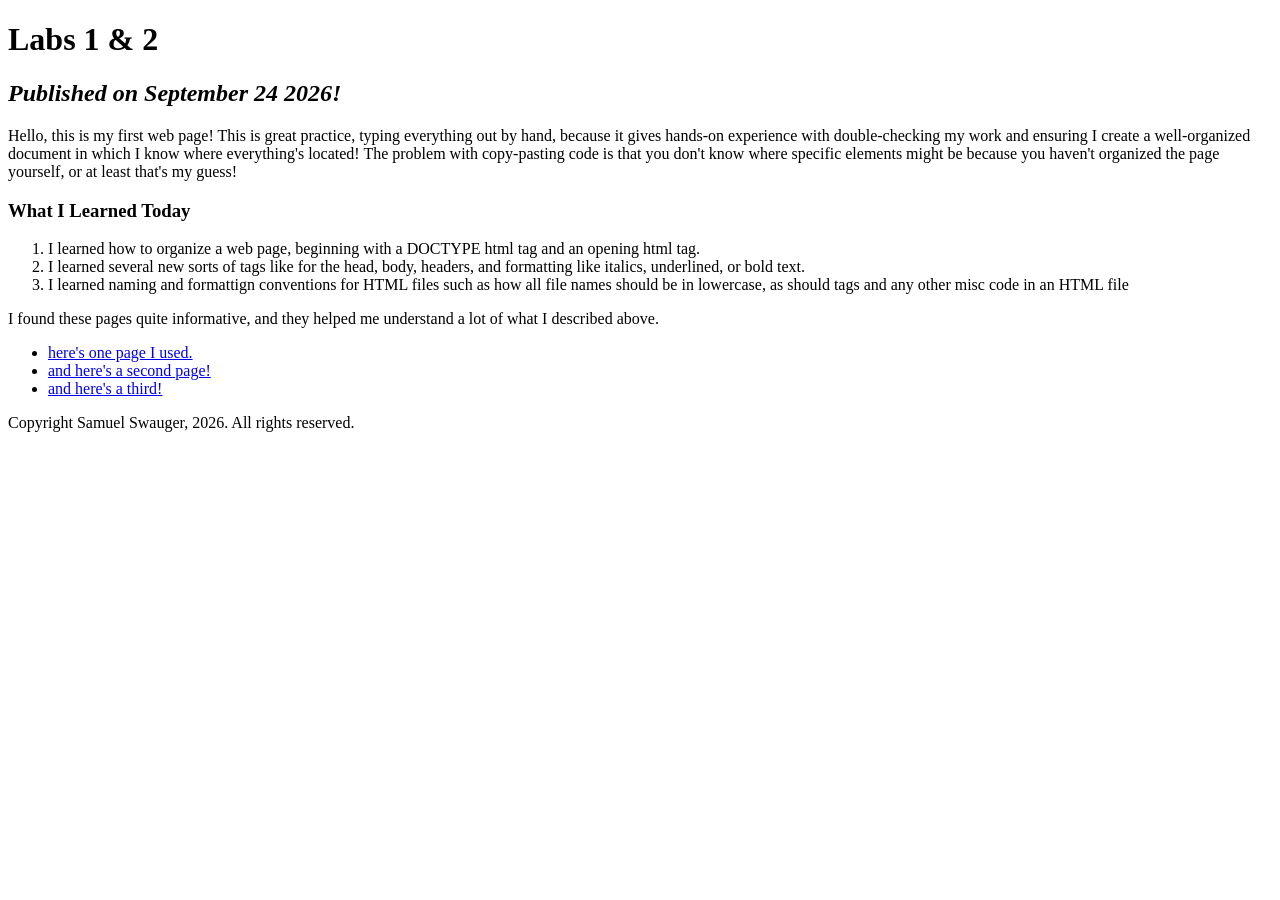
<file: lab02/index.html>
<!DOCTYPE html>
<html lang="en">
    <head><meta charset="UTF-8"><title>Learning Web Standards</title></head>
    <body><header><h1>Labs 1 & 2</h1></header>
    <h2><i>Published on September 24 2026!</i></h2>
    <main>
    <p>Hello, this is my first web page! This is great practice, typing everything out by hand, because it gives hands-on experience with double-checking my work and ensuring I create a well-organized document in which I know where everything's located! The problem with copy-pasting code is that you don't know where specific elements might be because you haven't organized the page yourself, or at least that's my guess!</p>
    <article>
    <h3><b>What I Learned Today</b></h3>
    <ol>
        <li>I learned how to organize a web page, beginning with a DOCTYPE html tag and an opening html tag.</li>
        <li>I learned several new sorts of tags like for the head, body, headers, and formatting like italics, underlined, or bold text.</li>
        <li>I learned naming and formattign conventions for HTML files such as how all file names should be in lowercase, as should tags and any other misc code in an HTML file</li>

    </ol>
<p>I found these pages quite informative, and they helped me understand a lot of what I described above.</p>
<ul>
    <li><a href="https://opencontent.ccbcmd.edu/csit121/chapter/html-notes/">here's one page I used.</a></li>
    <li><a href="https://opencontent.ccbcmd.edu/csit121/chapter/structuring-text/">and here's a second page!</a></li>
    <li><a href="https://opencontent.ccbcmd.edu/csit121/chapter/introduction-to-html-basics/">and here's a third!</a></li>
</ul>
</article>
</main>
<footer>Copyright Samuel Swauger, 2026. All rights reserved.</footer>
</body>

</html>
</file>
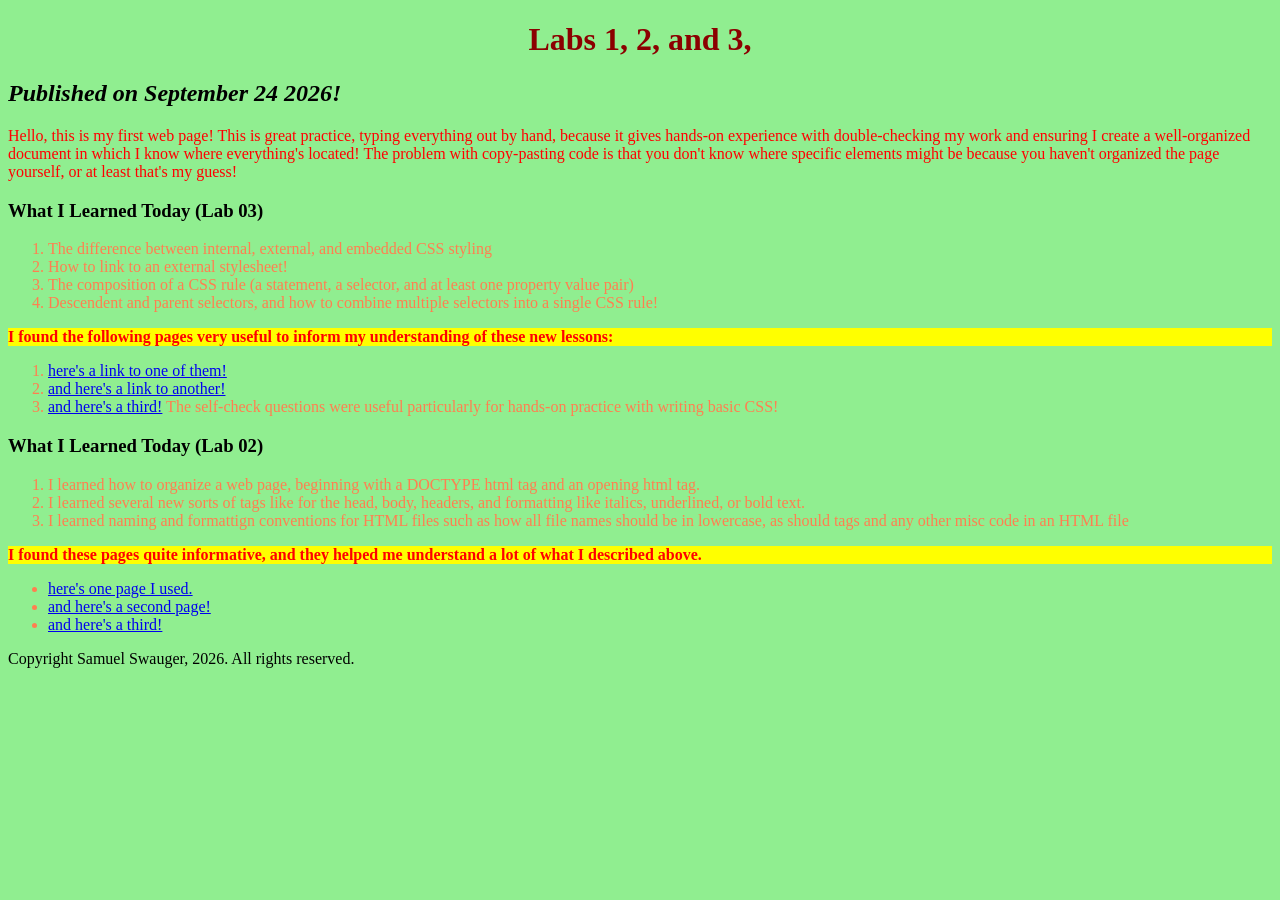
<file: lab03/index.html>
<!DOCTYPE html>
<html lang="en">
    <head><meta charset="UTF-8"><title>Learning Web Standards</title>
    <link rel="stylesheet" href="style.css">
</head>
    <body><header><h1 id="heading">Labs 1, 2, and 3,</h1></header>
    <h2><i>Published on September 24 2026!</i></h2>
    <main>
    <p>Hello, this is my first web page! This is great practice, typing everything out by hand, because it gives hands-on experience with double-checking my work and ensuring I create a well-organized document in which I know where everything's located! The problem with copy-pasting code is that you don't know where specific elements might be because you haven't organized the page yourself, or at least that's my guess!</p>
    <article>
        <h3><b>What I Learned Today (Lab 03)</b></h3>
        <ol>
            <li>The difference between internal, external, and embedded CSS styling</li>
            <li>How to link to an external stylesheet!</li>
            <li>The composition of a CSS rule (a statement, a selector, and at least one property value pair)</li>
            <li>Descendent and parent selectors, and how to combine multiple selectors into a single CSS rule!</li>

        </ol>
        <p class="highlight">I found  the following pages very useful to inform my understanding of these new lessons:</p>
        <ol>
            <li><a href="https://opencontent.ccbcmd.edu/csit121/chapter/css-notes/">here's a link to one of them!</a></li>
            <li><a href="https://opencontent.ccbcmd.edu/csit121/chapter/introduction-to-css/">and here's a link to another!</a></li>
            <li><a href="https://opencontent.ccbcmd.edu/csit121/chapter/self-check-questions-4/">and here's a third!</a> The self-check questions were useful particularly for hands-on practice with writing basic CSS!</li>
        </ol>
    <h3><b>What I Learned Today (Lab 02)</b></h3>
    <ol>
        <li>I learned how to organize a web page, beginning with a DOCTYPE html tag and an opening html tag.</li>
        <li>I learned several new sorts of tags like for the head, body, headers, and formatting like italics, underlined, or bold text.</li>
        <li>I learned naming and formattign conventions for HTML files such as how all file names should be in lowercase, as should tags and any other misc code in an HTML file</li>

    </ol>
<p class="highlight">I found these pages quite informative, and they helped me understand a lot of what I described above.</p>
<ul>
    <li><a href="https://opencontent.ccbcmd.edu/csit121/chapter/html-notes/">here's one page I used.</a></li>
    <li><a href="https://opencontent.ccbcmd.edu/csit121/chapter/structuring-text/">and here's a second page!</a></li>
    <li><a href="https://opencontent.ccbcmd.edu/csit121/chapter/introduction-to-html-basics/">and here's a third!</a></li>
</ul>
</article>
</main>
<footer>Copyright Samuel Swauger, 2026. All rights reserved.</footer>
</body>

</html>
</file>
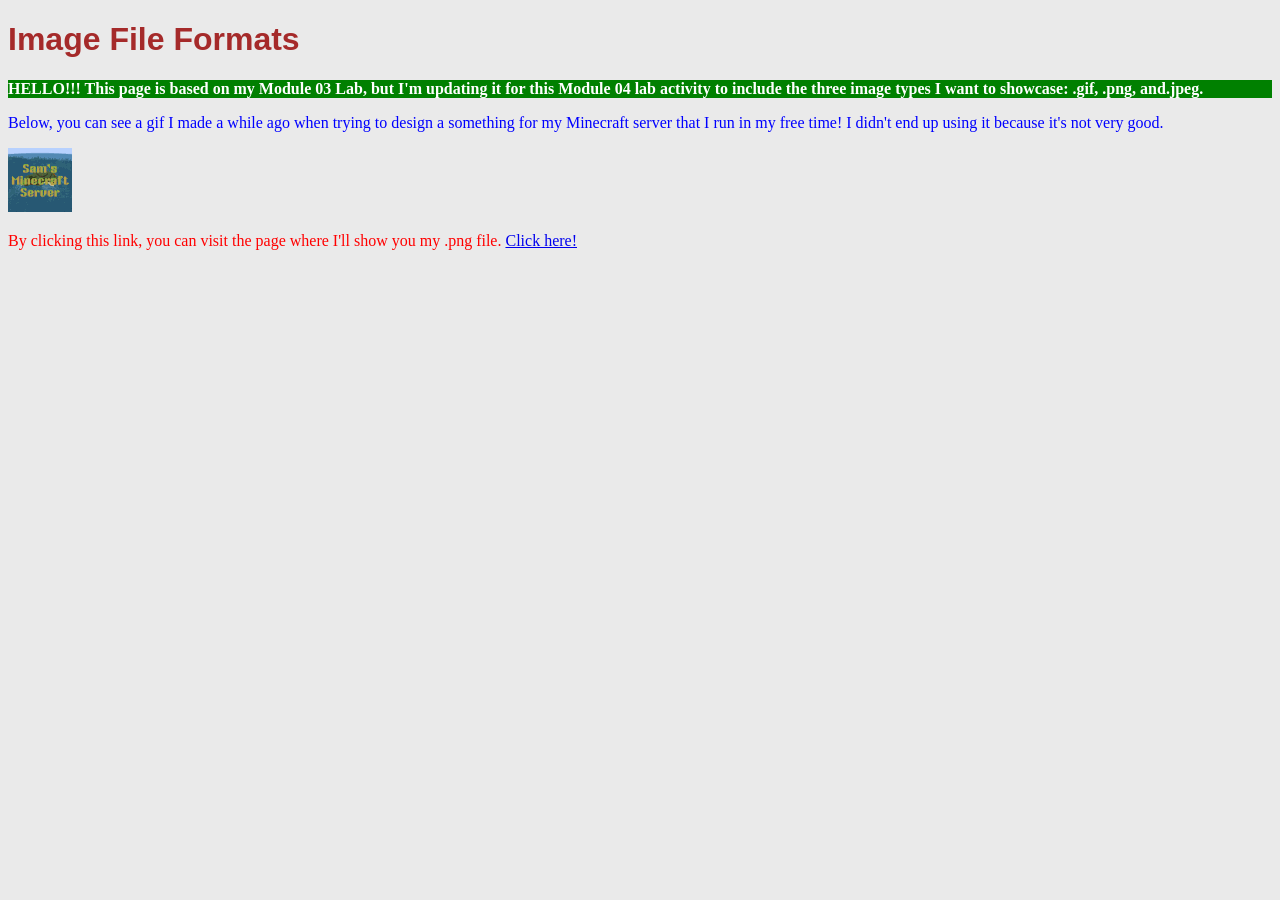
<file: lab04/index.html>
<!DOCTYPE html>
<head><meta charset="UTF-8">
        
<title>Lab 04: Image File Formats</title>
<link rel="stylesheet" href="style.css">
<style>
    body {
    background-color: #eaeaea;
    color: #000033;
}
        .highlight {
            background-color: yellow;
            font-weight: bold;
        }
        .list {
            background-color: green;

        }
        .list li {
            font-family: Arial, sans-serif;
        }
        .list a {
            color: #0055cc;
            text-decoration: none;
        }
        .list a:hover {
            text-decoration: underline;
        }
</style>
</head>
<body>
    <h1 style="color: brown; font-size: 2em; font-family: Arial, Verdana, sans-serif;">Image File Formats</h1>
    <p style="background-color: green;  color: white;" class="highlight">HELLO!!! This page is based on my Module 03 Lab, but I'm updating it for this Module 04 lab activity to include the three image types I want to showcase: .gif, .png, and.jpeg.</p>
    <p style="color: blue;">Below, you can see a gif I made a while ago when trying to design a something for my Minecraft server that I run in my free time! I didn't end up using it because it's not very good.</p>

    <img src="images/sams-minecraft-server.gif" alt="MC Server Logo!!">

    <p>By clicking this link, you can visit the page where I'll show you my .png file. <a href="png.html">Click here!</a></p>
</body>
</file>
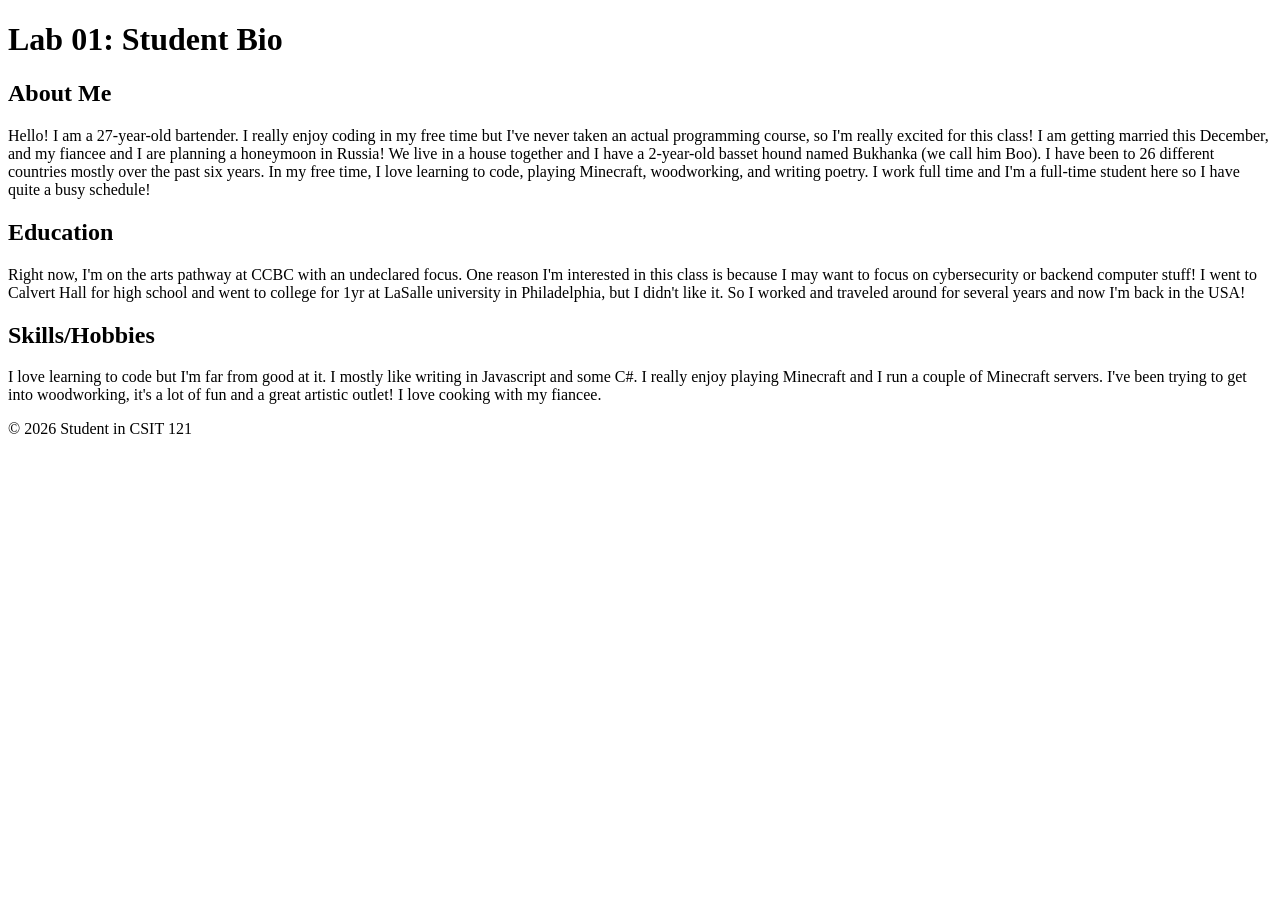
<file: lab01/aboutme.html>
<!DOCTYPE html>
<html lang="en">
<head>
    <meta charset="UTF-8">
    <title>Lab 01: Student Bio</title>
</head>
<body>
    <header>
        <h1>Lab 01: Student Bio</h1>
    </header>
    <main>
        <section>
            <h2>About Me</h2>
            <p>
                Hello! I am a 27-year-old bartender. I really enjoy coding in my free time but I've never taken an actual programming course, so I'm really excited for this class! I am getting married this December, and my fiancee and I are planning a honeymoon in Russia! We live in a house together and I have a 2-year-old basset hound named Bukhanka (we call him Boo). I have been to 26 different countries mostly over the past six years. In my free time, I love learning to code, playing Minecraft, woodworking, and writing poetry. I work full time and I'm a full-time student here so I have quite a busy schedule!
            </p>
        </section>
        <section>
            <h2>Education</h2>
            <p>
                
             Right now, I'm on the arts pathway at CCBC with an undeclared focus. One reason I'm interested in this class is because I may want to focus on cybersecurity or backend computer stuff! I went to Calvert Hall for high school and went to college for 1yr at LaSalle university in Philadelphia, but I didn't like it. So I worked and traveled around for several years and now I'm back in the USA!
                
                </p>
        </section>
        <section>
            <h2>Skills/Hobbies</h2>
            <p>

                I love learning to code but I'm far from good at it. I mostly like writing in Javascript and some C#. I really enjoy playing Minecraft and I run a couple of Minecraft servers. I've been trying to get into woodworking, it's a lot of fun and a great artistic outlet! I love cooking with my fiancee.

            </p>
        </section>
    </main>
    <footer>
        <p>© 2026 Student in CSIT 121</p>
    </footer>
</body>
</html>
</file>
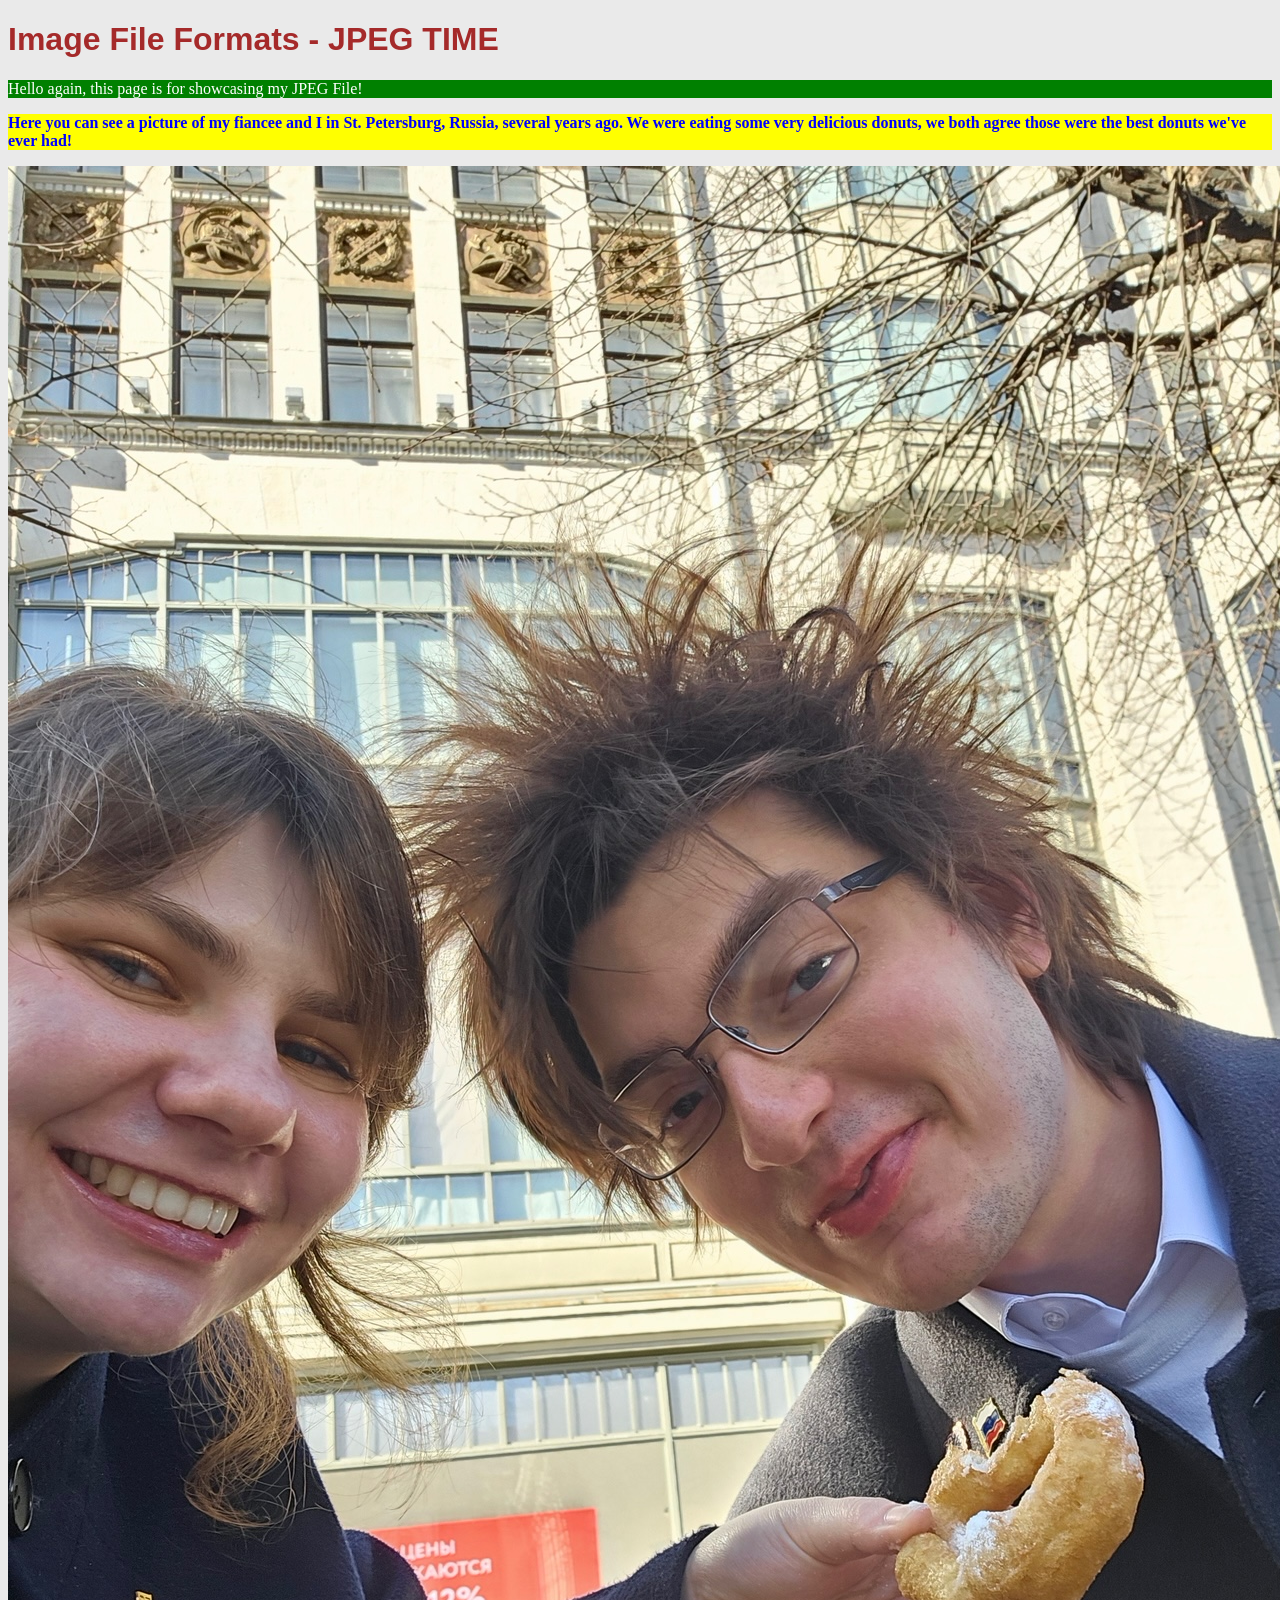
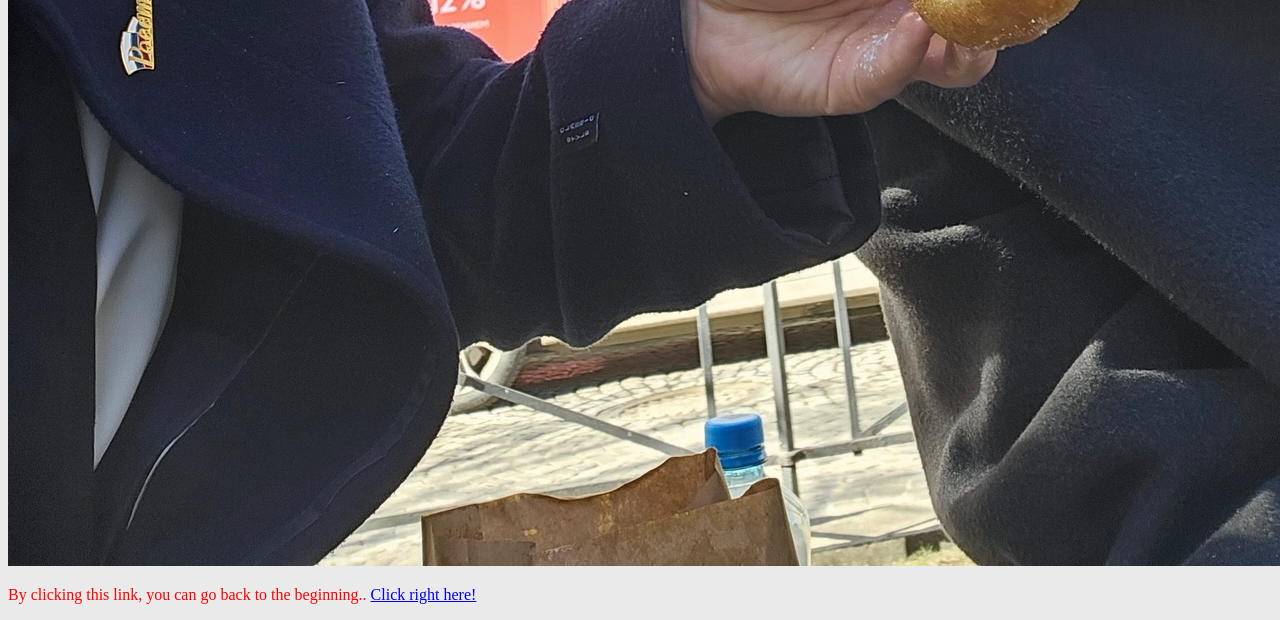
<file: lab04/jpeg.html>
<!DOCTYPE html>
<head><meta charset="UTF-8">
        
<title>Lab 04: Image File Formats - The JPEG!</title>
<link rel="stylesheet" href="style.css">
<style>
    body {
    background-color: #eaeaea;
    color: #000033;
}
        .highlight {
            background-color: yellow;
            font-weight: bold;
        }
        .list {
            background-color: green;

        }
        .list li {
            font-family: Arial, sans-serif;
        }
        .list a {
            color: #0055cc;
            text-decoration: none;
        }
        .list a:hover {
            text-decoration: underline;
        }
</style>
</head>
<body>
    <h1 style="color: brown; font-size: 2em; font-family: Arial, Verdana, sans-serif;">Image File Formats - JPEG TIME</h1>
    <p style="background-color: green;  color: white;">Hello again, this page is for showcasing my JPEG File!</p>
    <p style="color: blue;" class="highlight">Here you can see a picture of my fiancee and I in St. Petersburg, Russia, several years ago. We were eating some very delicious donuts, we both agree those were the best donuts we've ever had!</p>

    <img src="images/russian-donuts.jpeg" alt="Pishki in St. Petersburg, Russia">

    <p>By clicking this link, you can go back to the beginning.. <a href="index.html">Click right here!</a></p>
</body>
</file>
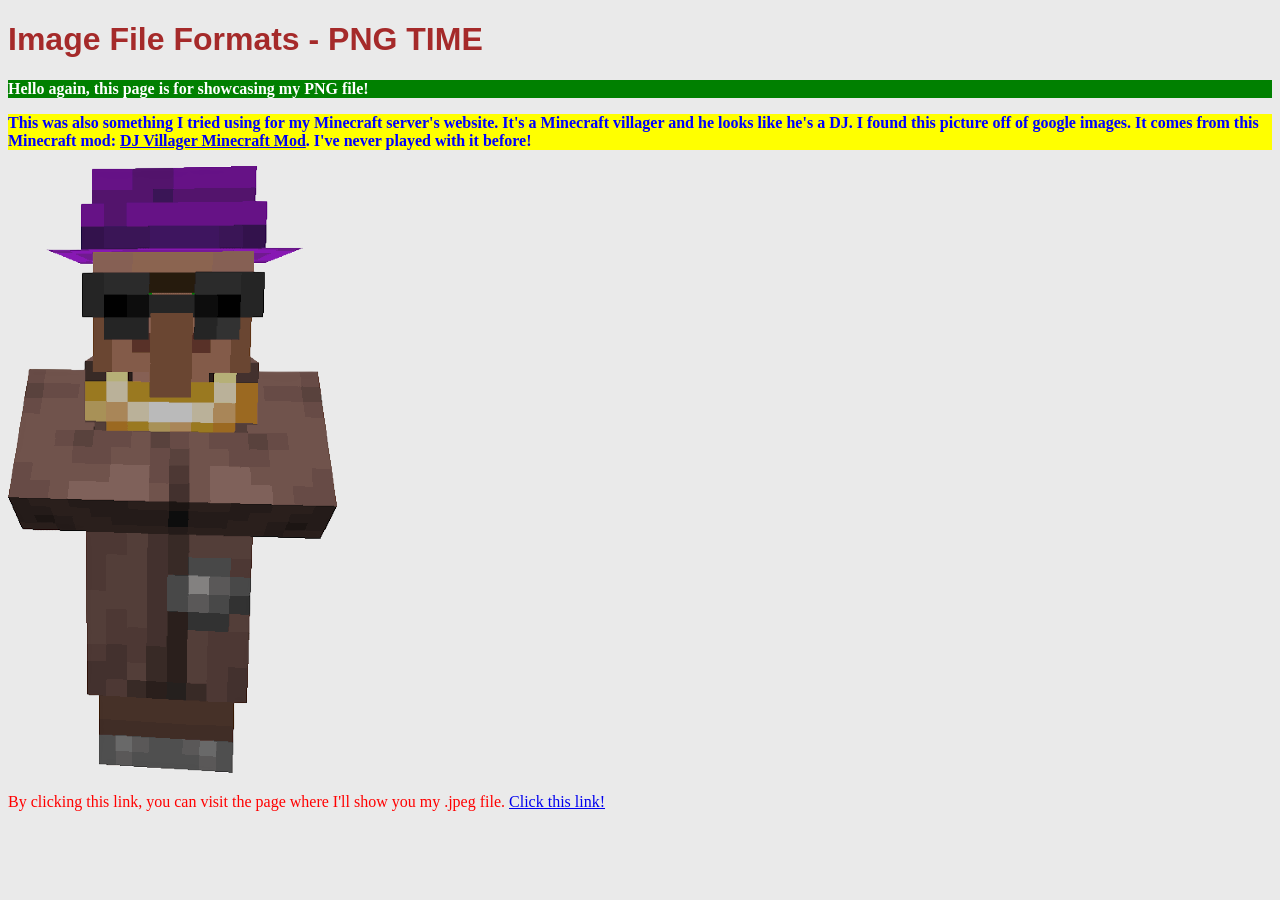
<file: lab04/png.html>
<!DOCTYPE html>
<head><meta charset="UTF-8">
        
<title>Lab 04: Image File Formats - The PNG!</title>
<link rel="stylesheet" href="style.css">
<style>
    body {
    background-color: #eaeaea;
    color: #000033;
}
        .highlight {
            background-color: yellow;
            font-weight: bold;
        }
        .list {
            background-color: green;

        }
        .list li {
            font-family: Arial, sans-serif;
        }
        .list a {
            color: #0055cc;
            text-decoration: none;
        }
        .list a:hover {
            text-decoration: underline;
        }
</style>
</head>
<body>
    <h1 style="color: brown; font-size: 2em; font-family: Arial, Verdana, sans-serif;">Image File Formats - PNG TIME</h1>
    <p style="background-color: green;  color: white;" class="highlight">Hello again, this page is for showcasing my PNG file!</p>
    <p style="color: blue;" class="highlight">This was also something I tried using for my Minecraft server's website. It's a Minecraft villager and he looks like he's a DJ. I found this picture off of google images. It comes from this Minecraft mod: <a href="https://www.curseforge.com/minecraft/mc-mods/dj-villager" target="_blank">DJ Villager Minecraft Mod</a>. I've never played with it before!</p>

    <img src="images/dj-villager.png" alt="The Real DJ Villager">

    <p>By clicking this link, you can visit the page where I'll show you my .jpeg file. <a href="jpeg.html">Click this link!</a></p>
</body>
</file>
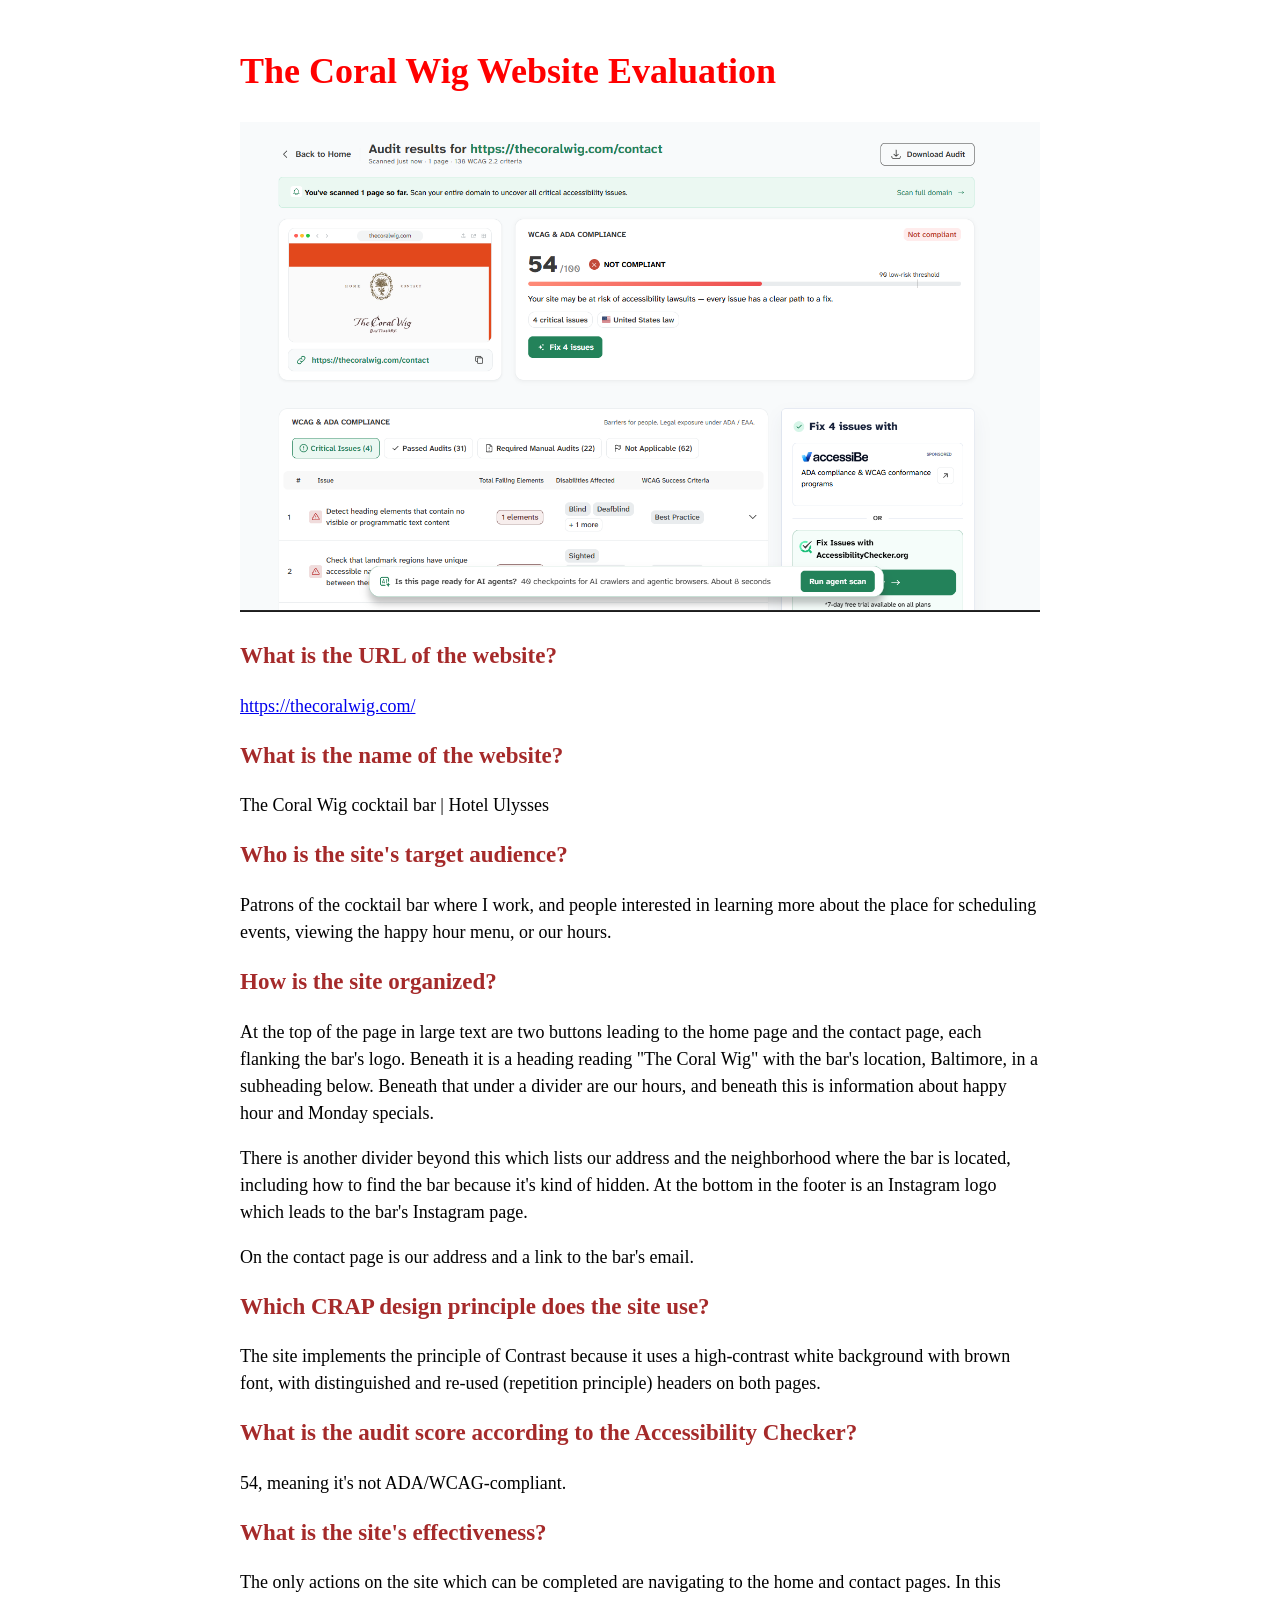
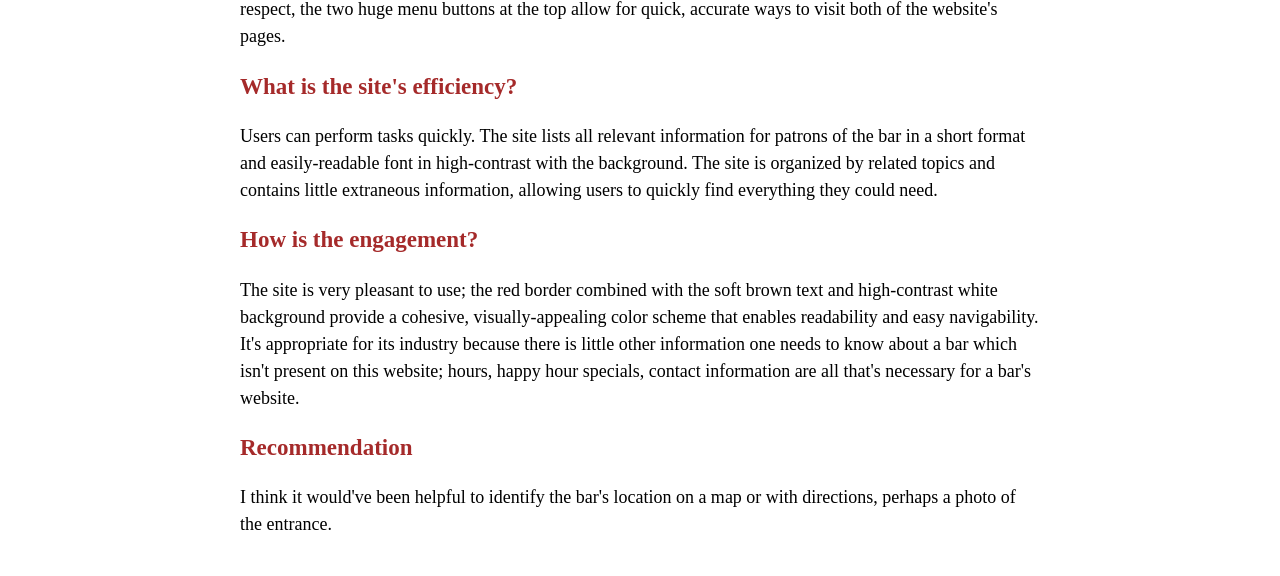
<file: lab05/accessibility.html>
<!DOCTYPE html>
<head>
<meta charset="UTF-8">
<meta name="viewport" content="width=device-width, initial-scale=1">
<title>Coral Wig Website Evaluation</title>
<style>
body {
  font-family: Times, sans-serif;
  font-size: 18px;
  line-height: 1.5;
  max-width: 800px;
  margin: auto;
  padding: 20px;
}
h1 {
  color: red;
}
h2 {
  color: brown;
  font-size: 23px;
}
img {
  max-width: 100%;
}
</style>
</head>
<body>

<header>
<h1>The Coral Wig Website Evaluation</h1>
</header>

<main>
<img src="coralwig.png" alt="Screenshot of the Coral Wig website in the Accessibility Checker">

<h2>What is the URL of the website?</h2>
<p><a href="https://thecoralwig.com/">https://thecoralwig.com/</a></p>

<h2>What is the name of the website?</h2>
<p>The Coral Wig cocktail bar | Hotel Ulysses</p>

<h2>Who is the site's target audience?</h2>
<p>Patrons of the cocktail bar where I work, and people interested in learning more about the place for scheduling events, viewing the happy hour menu, or our hours.</p>

<h2>How is the site organized?</h2>
<p>At the top of the page in large text are two buttons leading to the home page and the contact page, each flanking the bar's logo. Beneath it is a heading reading "The Coral Wig" with the bar's location, Baltimore, in a subheading below. Beneath that under a divider are our hours, and beneath this is information about happy hour and Monday specials.</p>
<p>There is another divider beyond this which lists our address and the neighborhood where the bar is located, including how to find the bar because it's kind of hidden. At the bottom in the footer is an Instagram logo which leads to the bar's Instagram page.</p>
<p>On the contact page is our address and a link to the bar's email.</p>

<h2>Which CRAP design principle does the site use?</h2>
<p>The site implements the principle of Contrast because it uses a high-contrast white background with brown font, with distinguished and re-used (repetition principle) headers on both pages.</p>

<h2>What is the audit score according to the Accessibility Checker?</h2>
<p>54, meaning it's not ADA/WCAG-compliant.</p>

<h2>What is the site's effectiveness?</h2>
<p>The only actions on the site which can be completed are navigating to the home and contact pages. In this respect, the two huge menu buttons at the top allow for quick, accurate ways to visit both of the website's pages.</p>

<h2>What is the site's efficiency?</h2>
<p>Users can perform tasks quickly. The site lists all relevant information for patrons of the bar in a short format and easily-readable font in high-contrast with the background. The site is organized by related topics and contains little extraneous information, allowing users to quickly find everything they could need.</p>

<h2>How is the engagement?</h2>
<p>The site is very pleasant to use; the red border combined with the soft brown text and high-contrast white background provide a cohesive, visually-appealing color scheme that enables readability and easy navigability. It's appropriate for its industry because there is little other information one needs to know about a bar which isn't present on this website; hours, happy hour specials, contact information are all that's necessary for a bar's website.</p>

<h2>Recommendation</h2>
<p>I think it would've been helpful to identify the bar's location on a map or with directions, perhaps a photo of the entrance.</p>
</main>

</body>
</html>
</file>
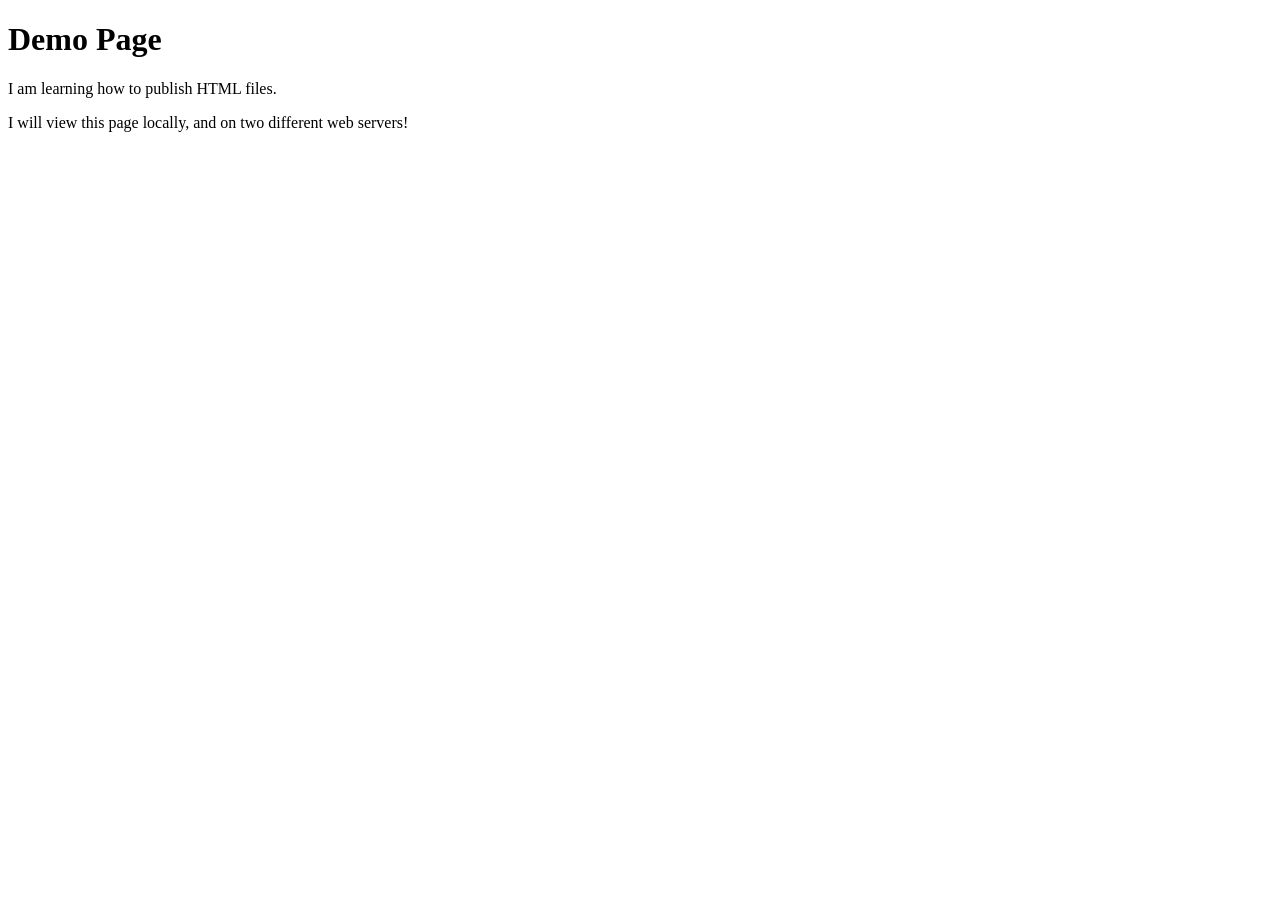
<file: practice/demo.html>
<!DOCTYPE html>
<html lang="en">
<head>
    <meta charset="UTF-8">
    <meta name="viewport" content="width=device-width, initial-scale=1.0">
    <title>Document</title>
</head>
<body>
    <h1>Demo Page</h1>
    <p>I am learning how to publish HTML files. </p>
    <p>I will view this page locally, and on two different web servers!</p>
</body>
</html>
</file>
<file: lab03/style.css>
body {
    background-color: lightgreen;
}
p {
    font-family: Times, serif;
    color: red;
}
li {
    font-family: Impact, serif;
    color: coral;
}
#heading {
    color: darkred;
    text-align: center;
}
.highlight {
    background-color: yellow;
    font-weight: bold;
}
</file>
<file: lab04/style.css>
body {
    background-color: lightgreen;
}
p {
    font-family: Times, serif;
    color: red;
}
li {
    font-family: Impact, serif;
    color: coral;
}
#heading {
    color: darkred;
    text-align: center;
}
.highlight {
    background-color: yellow;
    font-weight: bold;
}
</file>
